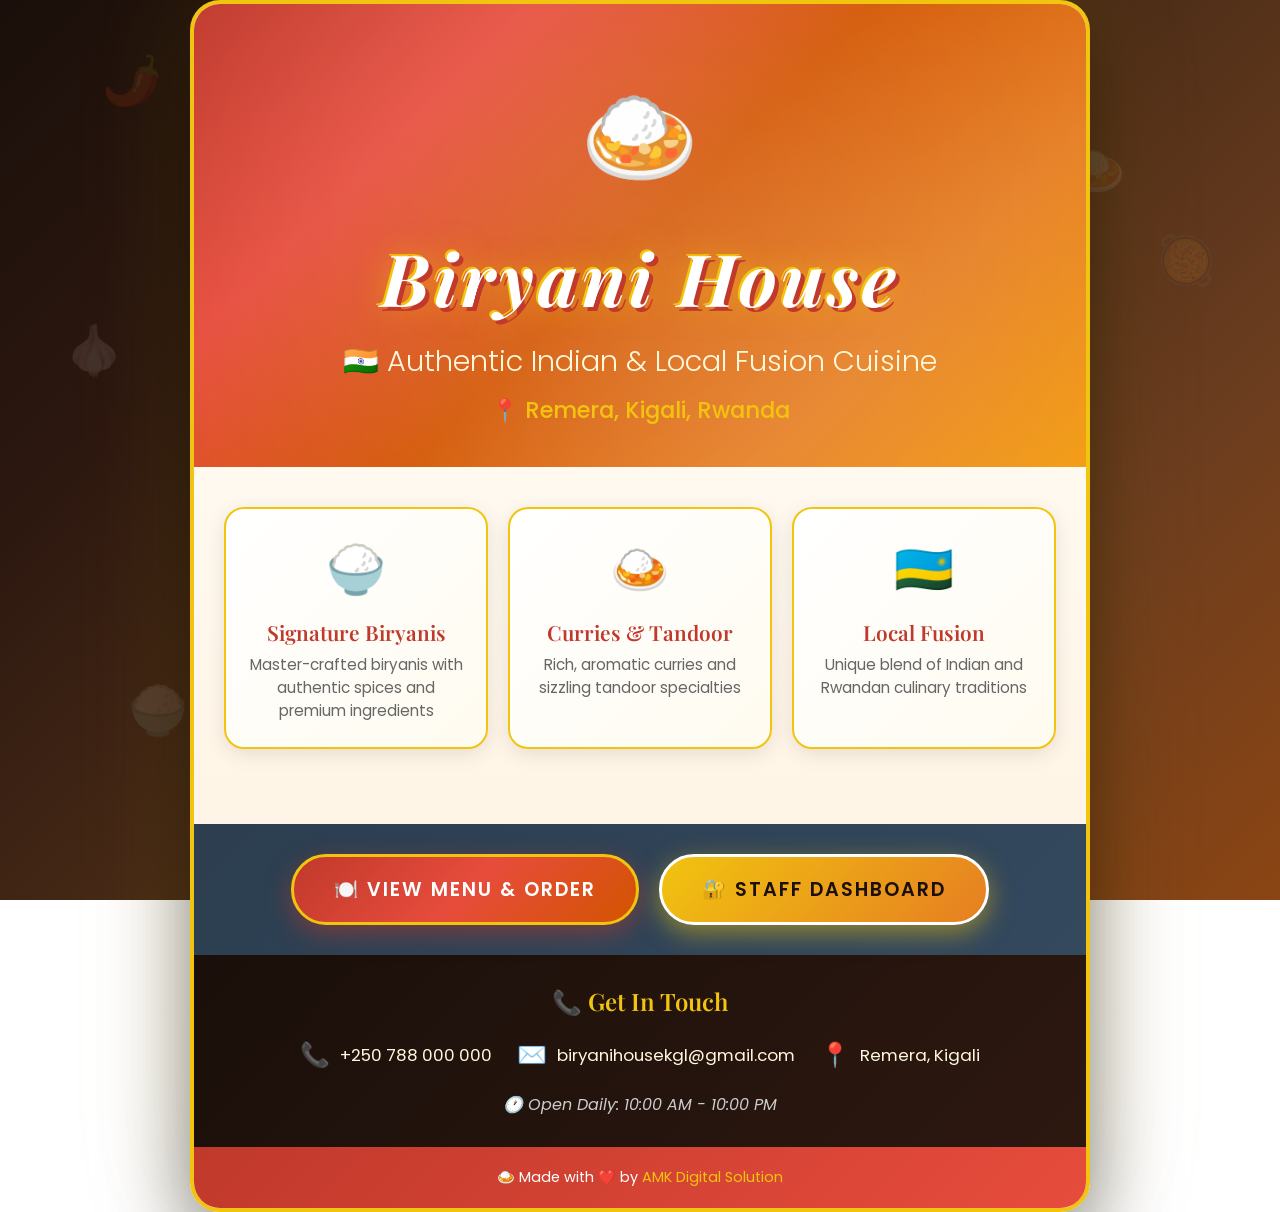
<file: index.html>
<!DOCTYPE html>
<html lang="en">
<head>
    <meta charset="UTF-8">
    <meta name="viewport" content="width=device-width, initial-scale=1.0">
    <title>🍛 Biryani House - Authentic Indian & Local Fusion</title>
    <link rel="icon" type="image/svg+xml" href="favicon.svg">
    <link rel="preconnect" href="https://fonts.googleapis.com">
    <link rel="preconnect" href="https://fonts.gstatic.com" crossorigin>
    <link href="https://fonts.googleapis.com/css2?family=Playfair+Display:wght@400;600;700&family=Poppins:wght@300;400;500;600&display=swap" rel="stylesheet">
    <style>
        /* Reset and base styles */
        * {
            margin: 0;
            padding: 0;
            box-sizing: border-box;
        }

        body {
            font-family: 'Poppins', sans-serif;
            background: linear-gradient(135deg, #1a0f0a 0%, #2d1810 25%, #4a2c17 50%, #6b3d1f 75%, #8b4513 100%);
            background-attachment: fixed;
            min-height: 100vh;
            display: flex;
            align-items: center;
            justify-content: center;
            overflow-x: hidden;
            position: relative;
        }

        /* Animated Background */
        .bg-animation {
            position: fixed;
            top: 0;
            left: 0;
            width: 100%;
            height: 100%;
            pointer-events: none;
            z-index: 0;
            overflow: hidden;
        }

        .spice {
            position: absolute;
            font-size: 3rem;
            opacity: 0.12;
            animation: floatSpice 20s infinite linear;
        }

        .spice-1 { top: 5%; left: 8%; animation-delay: 0s; }
        .spice-2 { top: 15%; right: 12%; animation-delay: 4s; }
        .spice-3 { top: 35%; left: 5%; animation-delay: 8s; }
        .spice-4 { top: 55%; right: 18%; animation-delay: 12s; }
        .spice-5 { top: 75%; left: 10%; animation-delay: 16s; }
        .spice-6 { top: 25%; right: 5%; animation-delay: 5s; }
        .spice-7 { top: 65%; left: 15%; animation-delay: 10s; }

        @keyframes floatSpice {
            0% { transform: translateY(0) rotate(0deg) scale(1); opacity: 0.1; }
            25% { transform: translateY(-30px) rotate(90deg) scale(1.2); opacity: 0.2; }
            50% { transform: translateY(-15px) rotate(180deg) scale(1); opacity: 0.15; }
            75% { transform: translateY(-35px) rotate(270deg) scale(1.2); opacity: 0.2; }
            100% { transform: translateY(0) rotate(360deg) scale(1); opacity: 0.1; }
        }

        .container {
            max-width: 900px;
            width: 95%;
            background: linear-gradient(180deg, #fffef8 0%, #fff9f0 50%, #fff5e6 100%);
            border-radius: 30px;
            box-shadow: 
                0 30px 80px rgba(0, 0, 0, 0.5),
                0 0 120px rgba(255, 193, 7, 0.15);
            overflow: hidden;
            text-align: center;
            position: relative;
            z-index: 1;
            border: 4px solid #f1c40f;
            animation: containerFloat 6s ease-in-out infinite;
        }

        @keyframes containerFloat {
            0%, 100% { transform: translateY(0); }
            50% { transform: translateY(-10px); }
        }

        /* Hero Section */
        .hero {
            padding: 60px 30px 40px;
            background: linear-gradient(135deg, #c0392b 0%, #e74c3c 25%, #d35400 50%, #e67e22 75%, #f39c12 100%);
            position: relative;
            overflow: hidden;
        }

        .hero::before {
            content: '';
            position: absolute;
            top: -50%;
            left: -50%;
            width: 200%;
            height: 200%;
            background: radial-gradient(circle, rgba(255,255,255,0.15) 0%, transparent 60%);
            animation: shimmer 4s infinite linear;
        }

        @keyframes shimmer {
            0% { transform: rotate(0deg); }
            100% { transform: rotate(360deg); }
        }

        .logo-icon {
            font-size: 6rem;
            margin-bottom: 20px;
            animation: sizzle 2s ease-in-out infinite;
            display: inline-block;
        }

        @keyframes sizzle {
            0%, 100% { transform: scale(1) rotate(-8deg); }
            50% { transform: scale(1.15) rotate(8deg); }
        }

        .hero h1 {
            font-family: 'Playfair Display', serif;
            font-size: clamp(2.5rem, 8vw, 4.5rem);
            color: #fff;
            margin-bottom: 15px;
            font-weight: 700;
            text-shadow: 
                4px 4px 0 #c0392b,
                -2px -2px 0 #f1c40f,
                0 0 30px rgba(241, 196, 15, 0.6);
            letter-spacing: 4px;
            font-style: italic;
            position: relative;
            z-index: 1;
        }

        .tagline {
            font-size: clamp(1.2rem, 3vw, 1.8rem);
            color: #fff8dc;
            font-weight: 300;
            margin-bottom: 10px;
            position: relative;
            z-index: 1;
        }

        .location {
            font-size: clamp(1rem, 2.5vw, 1.4rem);
            color: #f1c40f;
            font-weight: 500;
            position: relative;
            z-index: 1;
        }

        /* Info Section */
        .info-section {
            padding: 40px 30px;
            background: linear-gradient(180deg, #fff9f0 0%, #fff5e6 100%);
        }

        .features {
            display: grid;
            grid-template-columns: repeat(auto-fit, minmax(200px, 1fr));
            gap: 20px;
            margin-bottom: 35px;
        }

        .feature {
            padding: 25px 20px;
            background: linear-gradient(135deg, #fff 0%, #fffbf0 100%);
            border-radius: 20px;
            border: 2px solid #f1c40f;
            transition: all 0.4s cubic-bezier(0.175, 0.885, 0.32, 1.275);
            box-shadow: 0 5px 20px rgba(0, 0, 0, 0.1);
        }

        .feature:hover {
            transform: translateY(-8px) scale(1.03);
            box-shadow: 0 15px 40px rgba(241, 196, 15, 0.3);
        }

        .feature-icon {
            font-size: 3rem;
            margin-bottom: 12px;
            display: block;
        }

        .feature h3 {
            font-family: 'Playfair Display', serif;
            font-size: 1.3rem;
            color: #c0392b;
            margin-bottom: 8px;
            font-weight: 600;
        }

        .feature p {
            font-size: 0.95rem;
            color: #666;
            line-height: 1.5;
        }

        /* CTA Buttons */
        .cta-section {
            padding: 30px;
            background: linear-gradient(135deg, #2c3e50 0%, #34495e 100%);
        }

        .cta-buttons {
            display: flex;
            flex-wrap: wrap;
            justify-content: center;
            gap: 20px;
        }

        .cta-btn {
            display: inline-block;
            padding: 18px 40px;
            border-radius: 35px;
            text-decoration: none;
            font-family: 'Poppins', sans-serif;
            font-size: 1.2rem;
            font-weight: 600;
            transition: all 0.4s cubic-bezier(0.175, 0.885, 0.32, 1.275);
            text-transform: uppercase;
            letter-spacing: 2px;
            cursor: pointer;
            border: none;
        }

        .cta-btn-primary {
            background: linear-gradient(135deg, #c0392b 0%, #e74c3c 50%, #d35400 100%);
            color: #fff;
            box-shadow: 0 8px 25px rgba(192, 57, 43, 0.5);
            border: 3px solid #f1c40f;
        }

        .cta-btn-primary:hover {
            transform: translateY(-4px) scale(1.05);
            box-shadow: 0 15px 40px rgba(230, 126, 34, 0.6);
        }

        .cta-btn-secondary {
            background: linear-gradient(135deg, #f1c40f 0%, #e67e22 100%);
            color: #1a0f0a;
            box-shadow: 0 8px 25px rgba(241, 196, 15, 0.5);
            border: 3px solid #fff;
        }

        .cta-btn-secondary:hover {
            transform: translateY(-4px) scale(1.05);
            box-shadow: 0 15px 40px rgba(241, 196, 15, 0.6);
        }

        /* Contact Info */
        .contact-info {
            padding: 30px;
            background: linear-gradient(135deg, #1a0f0a 0%, #2d1810 100%);
            color: #fff8dc;
        }

        .contact-info h3 {
            font-family: 'Playfair Display', serif;
            font-size: 1.5rem;
            color: #f1c40f;
            margin-bottom: 20px;
            font-weight: 600;
        }

        .contact-details {
            display: flex;
            flex-wrap: wrap;
            justify-content: center;
            gap: 25px;
            margin-bottom: 20px;
        }

        .contact-item {
            display: flex;
            align-items: center;
            gap: 10px;
            font-size: 1.05rem;
        }

        .contact-item span:first-child {
            font-size: 1.5rem;
        }

        .hours {
            font-size: 1rem;
            color: #ccc;
            margin-top: 15px;
            font-style: italic;
        }

        /* Footer */
        .footer {
            padding: 20px;
            background: linear-gradient(135deg, #c0392b 0%, #e74c3c 100%);
            color: #fff;
            font-size: 0.9rem;
        }

        .footer a {
            color: #f1c40f;
            text-decoration: none;
            transition: all 0.3s ease;
        }

        .footer a:hover {
            color: #fff;
            text-decoration: underline;
        }

        /* Responsive Design */
        @media (max-width: 768px) {
            .container {
                width: 98%;
                border-radius: 20px;
            }

            .hero {
                padding: 45px 20px 30px;
            }

            .logo-icon {
                font-size: 4.5rem;
            }

            .info-section {
                padding: 30px 20px;
            }

            .features {
                grid-template-columns: 1fr;
                gap: 15px;
            }

            .cta-buttons {
                flex-direction: column;
                align-items: center;
            }

            .cta-btn {
                width: 100%;
                max-width: 300px;
            }

            .contact-details {
                flex-direction: column;
                gap: 15px;
            }
        }

        @media (max-width: 480px) {
            .hero {
                padding: 35px 15px 25px;
            }

            .logo-icon {
                font-size: 3.5rem;
            }

            .cta-btn {
                padding: 15px 30px;
                font-size: 1rem;
            }
        }
    </style>
</head>
<body>
    <!-- Animated Background -->
    <div class="bg-animation">
        <div class="spice spice-1">🌶️</div>
        <div class="spice spice-2">🍛</div>
        <div class="spice spice-3">🧄</div>
        <div class="spice spice-4">🧅</div>
        <div class="spice spice-5">🍚</div>
        <div class="spice spice-6">🥘</div>
        <div class="spice spice-7">🍗</div>
    </div>

    <div class="container">
        <!-- Hero Section -->
        <div class="hero">
            <div class="logo-icon">🍛</div>
            <h1>Biryani House</h1>
            <p class="tagline">🇮🇳 Authentic Indian & Local Fusion Cuisine</p>
            <p class="location">📍 Remera, Kigali, Rwanda</p>
        </div>

        <!-- Info Section -->
        <div class="info-section">
            <div class="features">
                <div class="feature">
                    <span class="feature-icon">🍚</span>
                    <h3>Signature Biryanis</h3>
                    <p>Master-crafted biryanis with authentic spices and premium ingredients</p>
                </div>
                <div class="feature">
                    <span class="feature-icon">🍛</span>
                    <h3>Curries & Tandoor</h3>
                    <p>Rich, aromatic curries and sizzling tandoor specialties</p>
                </div>
                <div class="feature">
                    <span class="feature-icon">🇷🇼</span>
                    <h3>Local Fusion</h3>
                    <p>Unique blend of Indian and Rwandan culinary traditions</p>
                </div>
            </div>
        </div>

        <!-- CTA Section -->
        <div class="cta-section">
            <div class="cta-buttons">
                <a href="menu.html" class="cta-btn cta-btn-primary">
                    🍽️ View Menu & Order
                </a>
                <a href="barista.html" class="cta-btn cta-btn-secondary">
                    🔐 Staff Dashboard
                </a>
            </div>
        </div>

        <!-- Contact Info -->
        <div class="contact-info">
            <h3>📞 Get In Touch</h3>
            <div class="contact-details">
                <div class="contact-item">
                    <span>📞</span>
                    <span>+250 788 000 000</span>
                </div>
                <div class="contact-item">
                    <span>✉️</span>
                    <span>biryanihousekgl@gmail.com</span>
                </div>
                <div class="contact-item">
                    <span>📍</span>
                    <span>Remera, Kigali</span>
                </div>
            </div>
            <p class="hours">🕐 Open Daily: 10:00 AM - 10:00 PM</p>
        </div>

        <!-- Footer -->
        <div class="footer">
            <p>🍛 Made with ❤️ by <a href="https://mugisha-aime-kevin.web.app/index.html" target="_blank">AMK Digital Solution</a></p>
        </div>
    </div>
</body>
</html>
</file>
